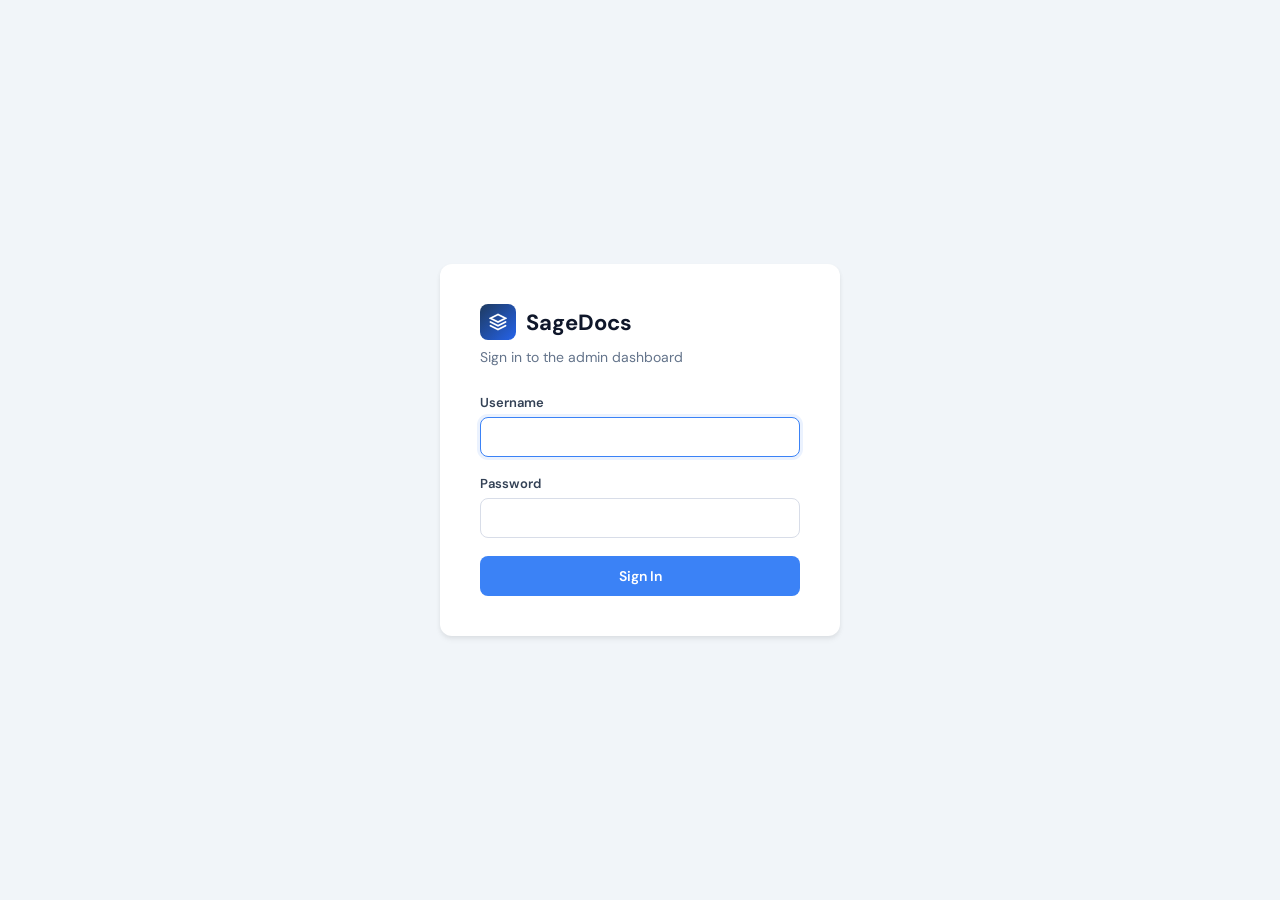
<file: admin/login.html>
<!DOCTYPE html>
<html lang="en">
<head>
    <meta charset="UTF-8">
    <meta name="viewport" content="width=device-width, initial-scale=1.0">
    <title>SageDocs - Admin Login</title>
    <link rel="preconnect" href="https://fonts.googleapis.com">
    <link href="https://fonts.googleapis.com/css2?family=DM+Sans:wght@400;500;600;700&display=swap" rel="stylesheet">
    <style>
        *, *::before, *::after { box-sizing: border-box; margin: 0; padding: 0; }
        body {
            font-family: 'DM Sans', sans-serif;
            background: #f1f5f9;
            display: flex;
            align-items: center;
            justify-content: center;
            min-height: 100vh;
        }
        .login-card {
            background: #fff;
            border-radius: 12px;
            box-shadow: 0 4px 6px rgba(0,0,0,0.04), 0 2px 4px rgba(0,0,0,0.06);
            padding: 40px;
            width: 100%;
            max-width: 400px;
        }
        .login-brand {
            display: flex;
            align-items: center;
            gap: 10px;
            margin-bottom: 8px;
        }
        .login-brand-icon {
            width: 36px;
            height: 36px;
            background: linear-gradient(135deg, #1e3a5f, #2563eb);
            border-radius: 8px;
            display: flex;
            align-items: center;
            justify-content: center;
            color: #fff;
        }
        .login-brand h1 {
            font-size: 22px;
            font-weight: 700;
            color: #0f172a;
        }
        .login-subtitle {
            color: #64748b;
            font-size: 14px;
            margin-bottom: 28px;
        }
        .form-group {
            margin-bottom: 18px;
        }
        .form-label {
            display: block;
            font-size: 13px;
            font-weight: 600;
            color: #334155;
            margin-bottom: 6px;
        }
        .form-input {
            width: 100%;
            padding: 10px 12px;
            border: 1px solid #d8dde8;
            border-radius: 8px;
            font-size: 14px;
            font-family: inherit;
            color: #0f172a;
            background: #fff;
            transition: border-color 0.15s;
        }
        .form-input:focus {
            outline: none;
            border-color: #3b82f6;
            box-shadow: 0 0 0 3px rgba(59,130,246,0.1);
        }
        .btn-login {
            width: 100%;
            padding: 11px;
            background: #3b82f6;
            color: #fff;
            border: none;
            border-radius: 8px;
            font-size: 14px;
            font-weight: 600;
            font-family: inherit;
            cursor: pointer;
            transition: background 0.15s;
        }
        .btn-login:hover { background: #2563eb; }
        .btn-login:disabled { opacity: 0.6; cursor: not-allowed; }
        .error-msg {
            color: #ef4444;
            font-size: 13px;
            margin-bottom: 14px;
            display: none;
        }
        .error-msg.visible { display: block; }
    </style>
</head>
<body>
    <div class="login-card">
        <div class="login-brand">
            <div class="login-brand-icon">
                <svg width="18" height="18" viewBox="0 0 24 24" fill="none" stroke="currentColor" stroke-width="2.5" stroke-linecap="round"><path d="M12 2L2 7l10 5 10-5-10-5z"/><path d="M2 17l10 5 10-5"/><path d="M2 12l10 5 10-5"/></svg>
            </div>
            <h1>SageDocs</h1>
        </div>
        <p class="login-subtitle">Sign in to the admin dashboard</p>

        <form id="loginForm">
            <div class="form-group">
                <label class="form-label">Username</label>
                <input type="text" class="form-input" id="username" autocomplete="username" required autofocus />
            </div>
            <div class="form-group">
                <label class="form-label">Password</label>
                <input type="password" class="form-input" id="password" autocomplete="current-password" required />
            </div>
            <div class="error-msg" id="errorMsg"></div>
            <button type="submit" class="btn-login" id="btnLogin">Sign In</button>
        </form>
    </div>

    <script>
        (function () {
            var API_BASE = window.location.origin;

            // If already authenticated, redirect to dashboard
            var token = sessionStorage.getItem("sagedocs_admin_token");
            if (token) {
                fetch(API_BASE + "/api/admin/verify", {
                    headers: { "Authorization": "Bearer " + token }
                }).then(function (r) {
                    if (r.ok) window.location.href = "/admin/";
                });
            }

            document.getElementById("loginForm").addEventListener("submit", function (e) {
                e.preventDefault();
                var btn = document.getElementById("btnLogin");
                var errEl = document.getElementById("errorMsg");
                btn.disabled = true;
                errEl.classList.remove("visible");

                var username = document.getElementById("username").value;
                var password = document.getElementById("password").value;

                fetch(API_BASE + "/api/admin/login", {
                    method: "POST",
                    headers: { "Content-Type": "application/json" },
                    body: JSON.stringify({ username: username, password: password })
                })
                .then(function (r) {
                    if (!r.ok) return r.json().then(function (d) { throw new Error(d.detail || "Login failed"); });
                    return r.json();
                })
                .then(function (data) {
                    sessionStorage.setItem("sagedocs_admin_token", data.token);
                    window.location.href = "/admin/";
                })
                .catch(function (err) {
                    errEl.textContent = err.message;
                    errEl.classList.add("visible");
                    btn.disabled = false;
                });
            });
        })();
    </script>
</body>
</html>
</file>
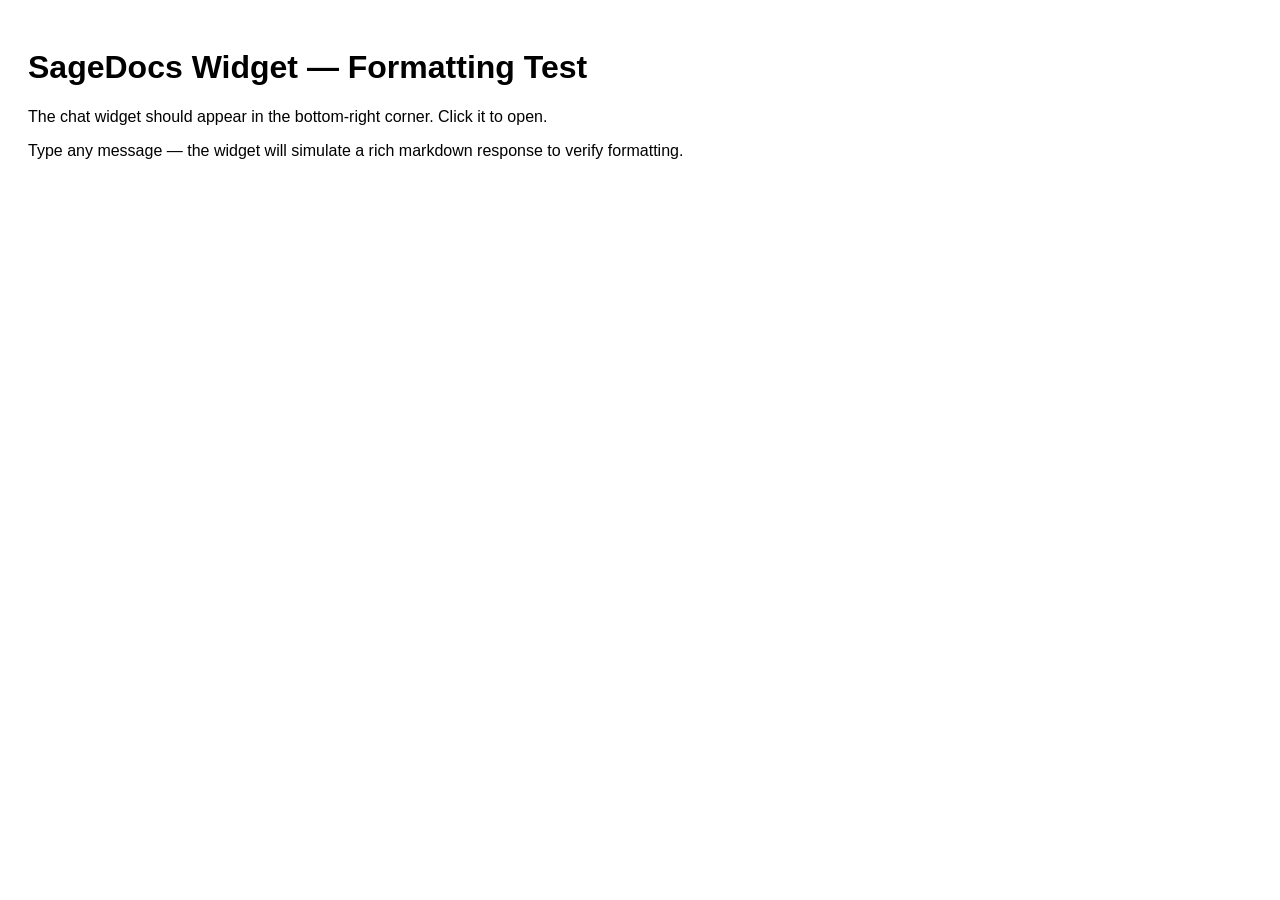
<file: admin/test-formatting.html>
<!DOCTYPE html>
<html>
<head><title>SageDocs Formatting Test</title></head>
<body style="font-family: sans-serif; padding: 20px;">
  <h1>SageDocs Widget — Formatting Test</h1>
  <p>The chat widget should appear in the bottom-right corner. Click it to open.</p>
  <p>Type any message — the widget will simulate a rich markdown response to verify formatting.</p>

  <script src="http://localhost:8500/widget/sagedocs-widget.js"></script>
  <script>
    SageDocs.init({
      tenant: 'chirocloud',
      apiUrl: 'http://localhost:8500'
    });

    // Override _sendMessage to inject a rich markdown test response
    SageDocs._sendMessage = function () {
      var input = document.getElementById("sagedocs-input");
      var message = input.value.trim();
      if (!message) return;

      this._addMessage("user", message);
      input.value = "";
      this._showTyping();

      var self = this;
      setTimeout(function () {
        self._hideTyping();

        var testMarkdown = "## Getting Started with Billing\n\n" +
          "Here's how to set up billing in **ChiroCloud**:\n\n" +
          "### Step 1: Navigate to Settings\n\n" +
          "Go to **Settings > Billing > Plans** and click the **Configure** button.\n\n" +
          "### Step 2: Choose Your Plan\n\n" +
          "| Plan | Price | Features |\n" +
          "|------|-------|----------|\n" +
          "| Basic | $49/mo | 1 provider, 100 patients |\n" +
          "| Pro | $99/mo | 5 providers, unlimited patients |\n" +
          "| Enterprise | $199/mo | Unlimited everything |\n\n" +
          "> **Important:** Changes to your plan take effect at the start of the next billing cycle.\n\n" +
          "### Step 3: Enter Payment Details\n\n" +
          "1. Click **Add Payment Method**\n" +
          "2. Enter your credit card information\n" +
          "3. Click **Save** to confirm\n\n" +
          "For more details, visit [ChiroCloud Docs](https://docs.chirocloud.com).\n\n" +
          "Here's an example API call:\n\n" +
          "```\nGET /api/billing/plans\nAuthorization: Bearer <token>\n```\n\n" +
          "- Free trial is available for *14 days*\n" +
          "- No credit card required for the trial\n" +
          "- Cancel anytime from **Settings > Billing**";

        self._addMessage("assistant", testMarkdown, [
          { title: "Billing Setup Guide" },
          { title: "Plan Comparison" },
          { title: "Payment FAQ" }
        ]);
      }, 800);
    };
  </script>
</body>
</html>
</file>
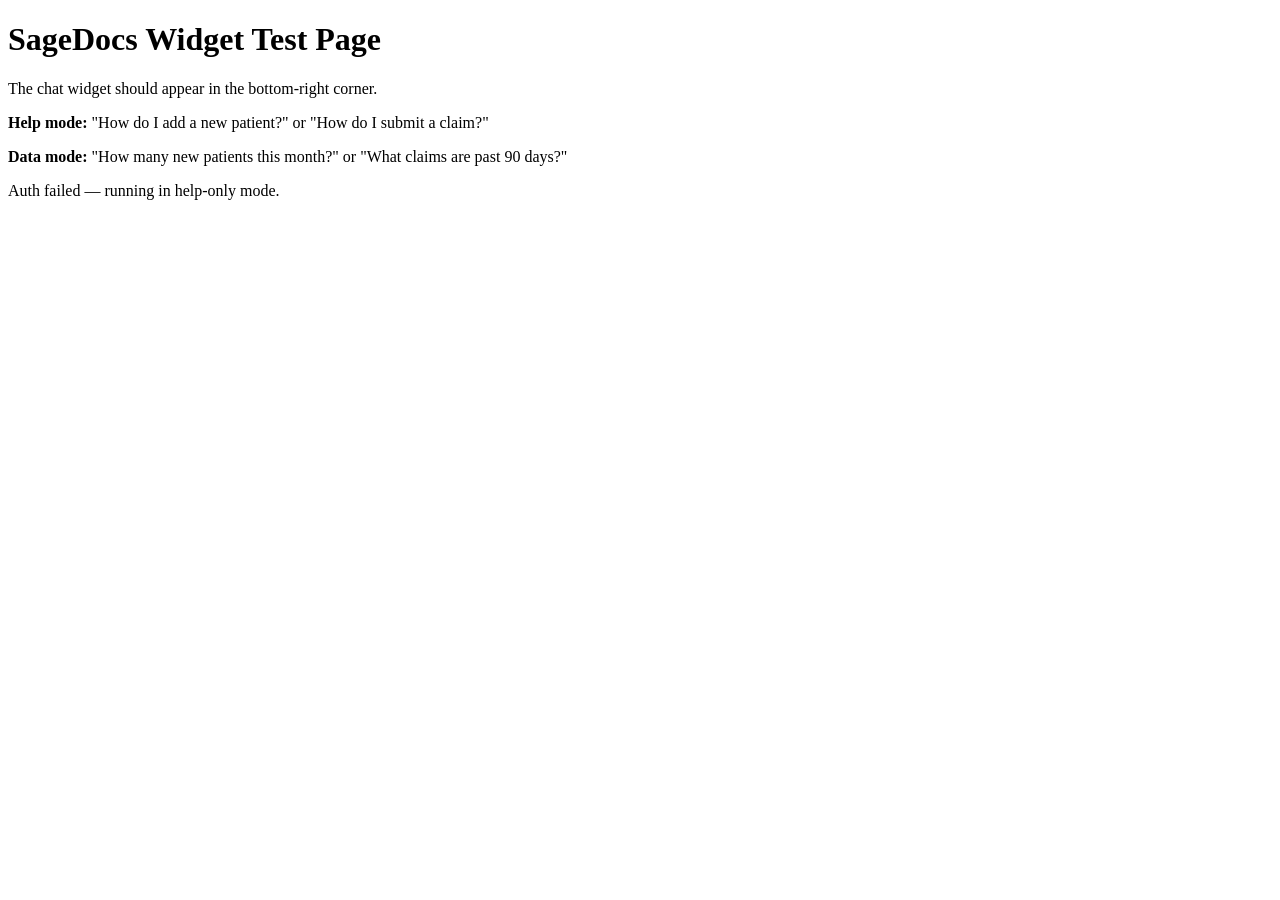
<file: admin/test-widget.html>
<!DOCTYPE html>
<html>
<head><title>SageDocs Widget Test</title></head>
<body>
  <h1>SageDocs Widget Test Page</h1>
  <p>The chat widget should appear in the bottom-right corner.</p>
  <p><strong>Help mode:</strong> "How do I add a new patient?" or "How do I submit a claim?"</p>
  <p><strong>Data mode:</strong> "How many new patients this month?" or "What claims are past 90 days?"</p>
  <p id="status">Authenticating...</p>

  <script src="http://localhost:8100/widget/sagedocs-widget.js"></script>
  <script>
    // Authenticate to ChiroCloud to get a JWT for data mode
    fetch('https://localhost:44322/api/Users/authenticate', {
      method: 'POST',
      headers: { 'Content-Type': 'application/json' },
      body: JSON.stringify({ username: 'a', password: '@Bcd1234', account: '33850' })
    })
    .then(function(r) { return r.json(); })
    .then(function(data) {
      var token = data.data.token;
      document.getElementById('status').textContent = 'Authenticated as ' + data.data.firstName + ' ' + data.data.lastName + ' — both help and data mode active.';
      SageDocs.init({
        tenant: 'chirocloud',
        accountNumber: '33850',
        token: token,
        apiUrl: 'http://localhost:8100'
      });
    })
    .catch(function() {
      document.getElementById('status').textContent = 'Auth failed — running in help-only mode.';
      SageDocs.init({
        tenant: 'chirocloud',
        apiUrl: 'http://localhost:8100'
      });
    });
  </script>
</body>
</html>
</file>
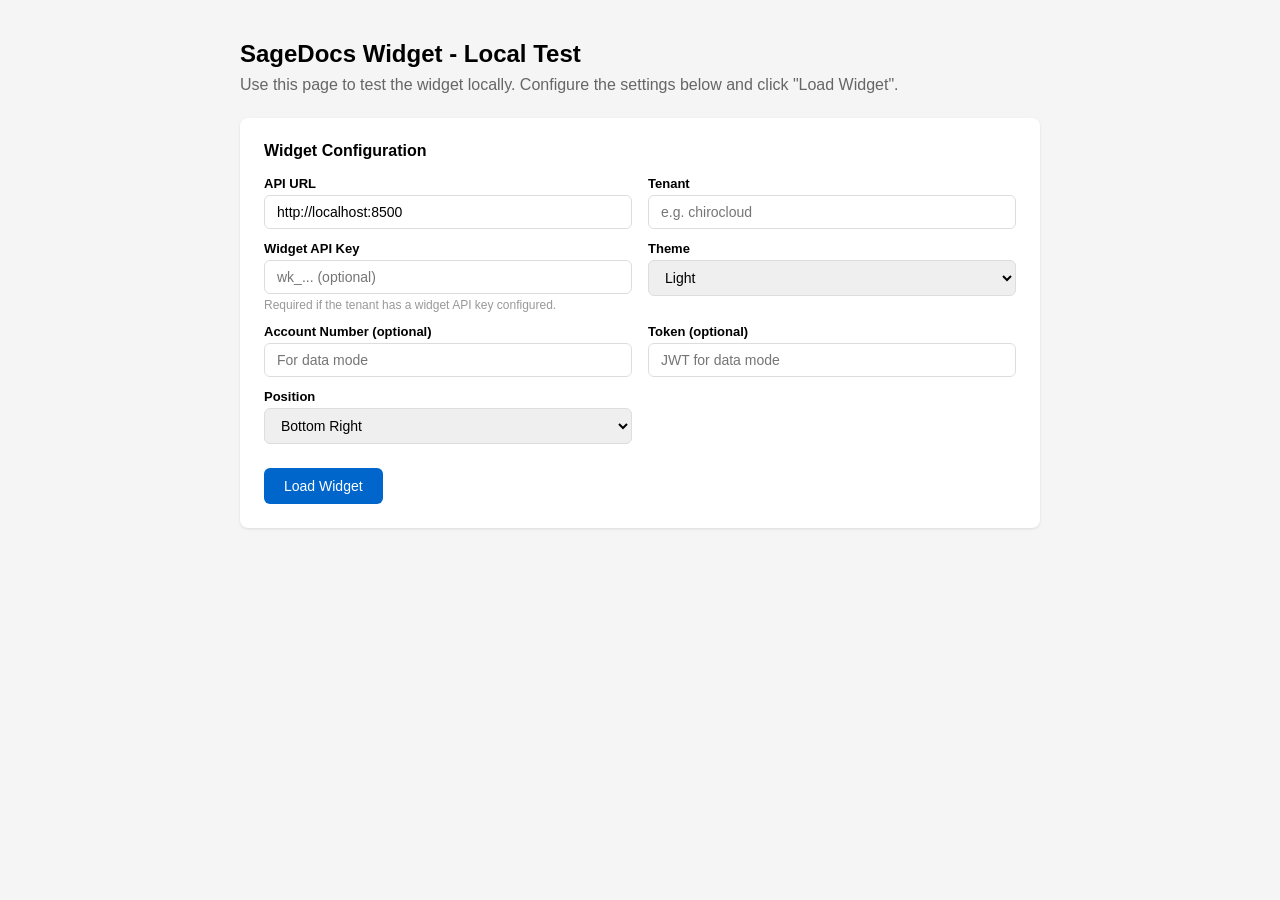
<file: test/widget-test.html>
<!DOCTYPE html>
<html lang="en">
<head>
    <meta charset="UTF-8">
    <meta name="viewport" content="width=device-width, initial-scale=1.0">
    <title>SageDocs Widget - Local Test</title>
    <style>
        * { margin: 0; padding: 0; box-sizing: border-box; }
        body { font-family: -apple-system, BlinkMacSystemFont, 'Segoe UI', Roboto, sans-serif; background: #f5f5f5; padding: 40px; }
        .container { max-width: 800px; margin: 0 auto; }
        h1 { font-size: 24px; margin-bottom: 8px; }
        p { color: #666; margin-bottom: 24px; }
        .config-panel { background: #fff; border-radius: 8px; padding: 24px; box-shadow: 0 1px 3px rgba(0,0,0,0.1); margin-bottom: 24px; }
        .config-panel h2 { font-size: 16px; margin-bottom: 16px; }
        .form-row { display: flex; gap: 16px; margin-bottom: 12px; }
        .form-row > div { flex: 1; }
        label { display: block; font-size: 13px; font-weight: 600; margin-bottom: 4px; }
        input, select { width: 100%; padding: 8px 12px; border: 1px solid #ddd; border-radius: 6px; font-size: 14px; }
        button { background: #0066cc; color: #fff; border: none; padding: 10px 20px; border-radius: 6px; font-size: 14px; cursor: pointer; margin-top: 12px; }
        button:hover { background: #0052a3; }
        .hint { font-size: 12px; color: #999; margin-top: 4px; }
        .status { margin-top: 12px; padding: 8px 12px; border-radius: 6px; font-size: 13px; display: none; }
        .status.ok { display: block; background: #ecfdf5; color: #065f46; }
        .status.err { display: block; background: #fef2f2; color: #991b1b; }
    </style>
</head>
<body>
    <div class="container">
        <h1>SageDocs Widget - Local Test</h1>
        <p>Use this page to test the widget locally. Configure the settings below and click "Load Widget".</p>

        <div class="config-panel">
            <h2>Widget Configuration</h2>
            <div class="form-row">
                <div>
                    <label>API URL</label>
                    <input type="text" id="cfgApiUrl" value="http://localhost:8500" />
                </div>
                <div>
                    <label>Tenant</label>
                    <input type="text" id="cfgTenant" placeholder="e.g. chirocloud" />
                </div>
            </div>
            <div class="form-row">
                <div>
                    <label>Widget API Key</label>
                    <input type="text" id="cfgWidgetKey" placeholder="wk_... (optional)" />
                    <div class="hint">Required if the tenant has a widget API key configured.</div>
                </div>
                <div>
                    <label>Theme</label>
                    <select id="cfgTheme">
                        <option value="light">Light</option>
                        <option value="dark">Dark</option>
                    </select>
                </div>
            </div>
            <div class="form-row">
                <div>
                    <label>Account Number (optional)</label>
                    <input type="text" id="cfgAccount" placeholder="For data mode" />
                </div>
                <div>
                    <label>Token (optional)</label>
                    <input type="text" id="cfgToken" placeholder="JWT for data mode" />
                </div>
            </div>
            <div class="form-row">
                <div>
                    <label>Position</label>
                    <select id="cfgPosition">
                        <option value="bottom-right">Bottom Right</option>
                        <option value="bottom-left">Bottom Left</option>
                    </select>
                </div>
                <div></div>
            </div>
            <button onclick="loadWidget()">Load Widget</button>
            <div class="status" id="loadStatus"></div>
        </div>
    </div>

    <script src="/widget/sagedocs-widget.js"></script>
    <script>
        function loadWidget() {
            var tenant = document.getElementById("cfgTenant").value.trim();
            var statusEl = document.getElementById("loadStatus");

            if (!tenant) {
                statusEl.className = "status err";
                statusEl.textContent = "Tenant is required.";
                return;
            }

            var opts = {
                tenant: tenant,
                apiUrl: document.getElementById("cfgApiUrl").value.trim(),
                widgetApiKey: document.getElementById("cfgWidgetKey").value.trim(),
                theme: document.getElementById("cfgTheme").value,
                position: document.getElementById("cfgPosition").value
            };

            var account = document.getElementById("cfgAccount").value.trim();
            var token = document.getElementById("cfgToken").value.trim();
            if (account) opts.accountNumber = account;
            if (token) opts.token = token;

            SageDocs.init(opts);

            statusEl.className = "status ok";
            statusEl.textContent = "Widget loaded for tenant '" + tenant + "'. Click the chat button in the corner.";
        }
    </script>
</body>
</html>
</file>
